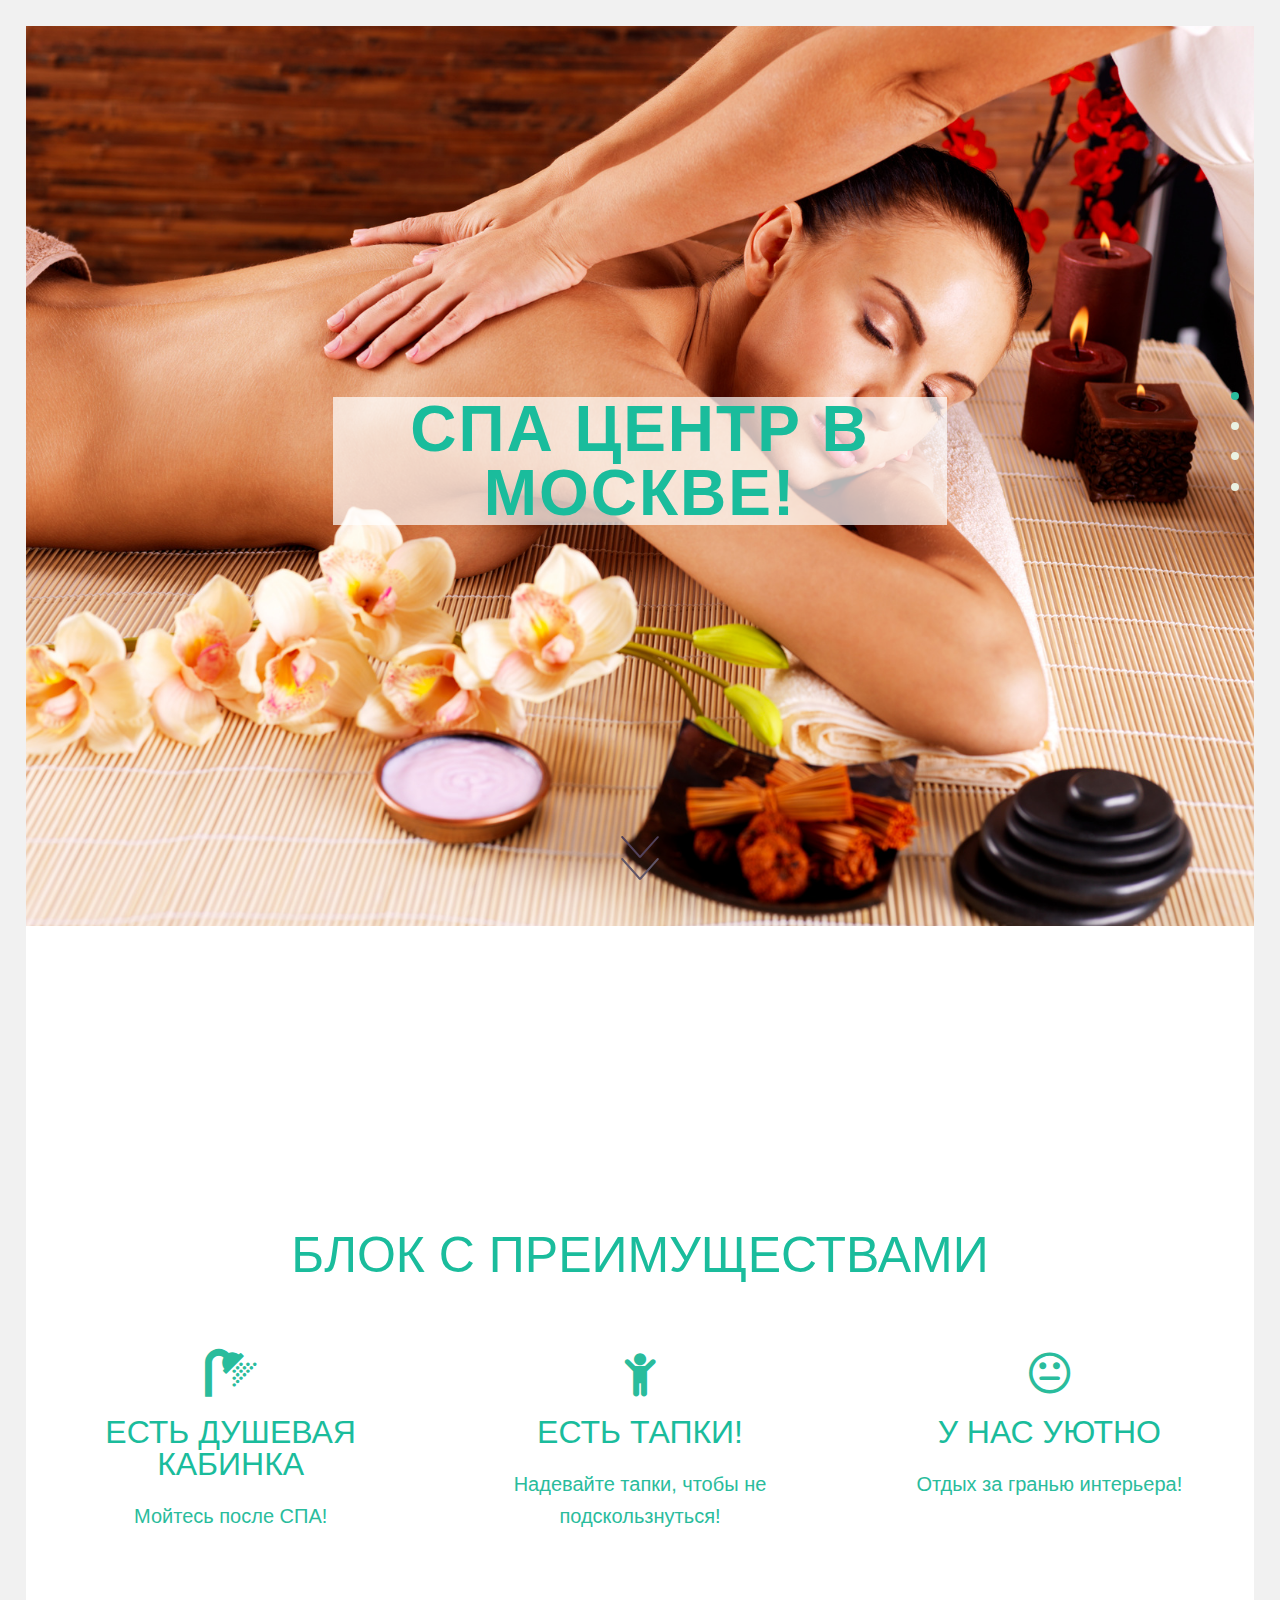
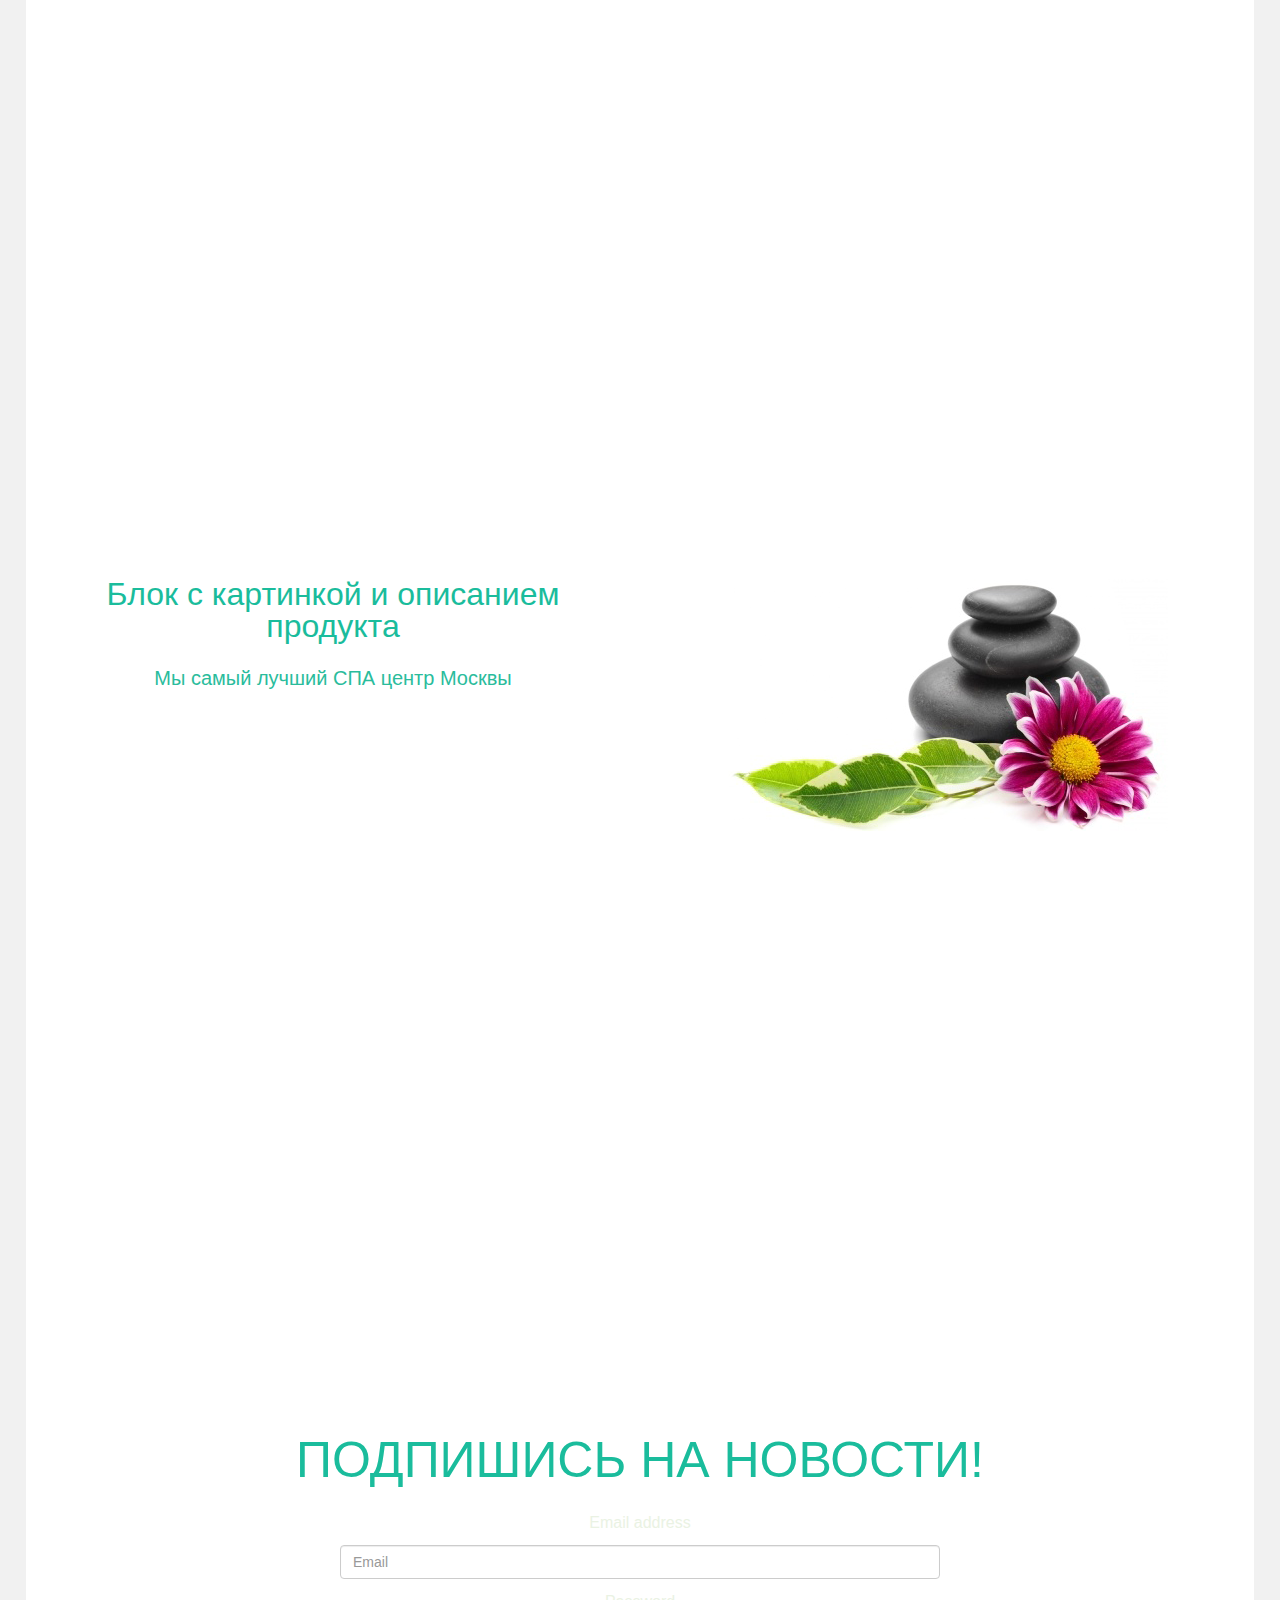
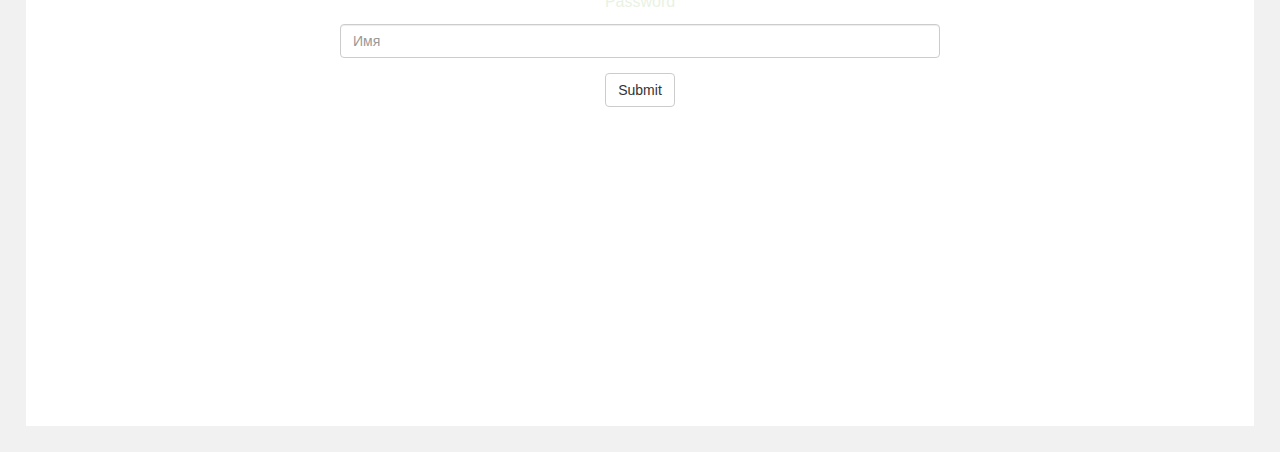
<file: laba6/index.html>
<!doctype html>
<html lang="en" class="no-js">
<head>
	<meta charset="UTF-8">
	<meta name="viewport" content="width=device-width, initial-scale=1">
	
	<link href='https://fonts.googleapis.com/css?family=Sintony:400,700' rel='stylesheet' type='text/css'>
	<!-- Latest compiled and minified CSS -->
	<!-- bs reset -->
	<link rel="stylesheet" href="https://maxcdn.bootstrapcdn.com/bootstrap/3.3.7/css/bootstrap.min.css" integrity="sha384-BVYiiSIFeK1dGmJRAkycuHAHRg32OmUcww7on3RYdg4Va+PmSTsz/K68vbdEjh4u" crossorigin="anonymous">
	<link rel="stylesheet" href="css/reset.css"> <!-- CSS reset -->
	<link rel="stylesheet" href="css/style.css"> <!-- Resource style -->
	<script src="js/modernizr.js"></script> <!-- Modernizr -->
	<link href='https://maxcdn.bootstrapcdn.com/font-awesome/4.7.0/css/font-awesome.min.css' rel='stylesheet' type='text/css'>
  	
	<title>Vertical Fixed Navigation #2 | CodyHouse</title>
</head>
<body>
<nav class="cd-vertical-nav">
	<ul>
		<li><a href="#section1" class="active"><span class="label">Главная</span></a></li>
		<li><a href="#section2"><span class="label">Преимущества</span></a></li>
		<li><a href="#section3"><span class="label">О товаре</span></a></li>
		<li><a href="#section4"><span class="label">Форма </span></a></li>
	</ul>
</nav><!-- .cd-vertical-nav -->

<button class="cd-nav-trigger cd-image-replace">Open navigation<span aria-hidden="true"></span></button>

<section id="section1" class="cd-section">
	<div class="content-wrapper">
		<h1>СПА ЦЕНТР В МОСКВЕ!</h1>
		<a href="#section2" class="cd-scroll-down cd-image-replace">scroll down</a>
	</div>
</section><!-- cd-section -->

<section id="section2" class="cd-section">
	<div class="content-wrapper container">
	
		<h2>Блок с преимуществами</h2>
			<div class="row">
				<div class="col-md-4">
					<i class="fa fa-shower  fa-3x" aria-hidden="true"></i>
					<h3>ЕСТЬ ДУШЕВАЯ КАБИНКА</h3> 
					<p>Мойтесь после СПА!</p>
				</div>
				<div class="col-md-4">
					<i class="fa fa-child fa-3x" aria-hidden="true"></i>
					<h3>ЕСТЬ ТАПКИ!</h3> 
					<p>Надевайте тапки, чтобы не подскользнуться!</p>
				</div>
				<div class="col-md-4">
					<i class="fa fa-meh-o fa-3x" aria-hidden="true"></i>
					<h3>У НАС УЮТНО</h3> 
					<p>Отдых за гранью интерьера!</p>
				</div>
			</div>
	</div>
</section><!-- cd-section -->

<section id="section3" class="cd-section">
	<div class="content-wrapper container">
		
		<div class="row">
				<div class="col-md-6">
					<h3>Блок с картинкой и описанием продукта</h3>
					<p>
						Мы самый лучший СПА центр Москвы
					</p>
				</div>
				<div class="col-md-6">
					<img src="img/1.png" alt="" title="" />					
				</div>			
		</div>
	</div>
</section><!-- cd-section -->

<section id="section4" class="cd-section">
	<div class="content-wrapper">
		<h2>Подпишись на новости!</h2>
		<form action="https://formspree.io/petrof.alks@gmail.com"
      method="POST">
		<div class="form-group">
			<label for="exampleInputEmail1">Email address</label>
			<input type="email" name="_replyto" class="form-control" id="exampleInputEmail1" placeholder="Email">
		</div>
		<div class="form-group">
			<label for="exampleInputPassword1">Password</label>
			<input type="text" name="name" class="form-control" id="exampleInputPassword1" placeholder="Имя">
		</div>
 
		<button type="submit" class="btn btn-default">Submit</button>
</form>
	</div>
</section><!-- cd-section -->
	
<script src="js/jquery-2.1.4.js"></script>
<script src="js/main.js"></script> <!-- Resource jQuery -->
</body>
</html>
</file>
<file: laba6/css/style.css>
/* -------------------------------- 

Primary style

-------------------------------- */
*, *::after, *::before {
  box-sizing: border-box;
}

html {
  font-size: 62.5%;
}

body {
  font-size: 1.6rem;
  font-family: "Sintony", sans-serif;
  color: #eaf2e3;
  background-color: #3a2c41;
  -webkit-font-smoothing: antialiased;
  -moz-osx-font-smoothing: grayscale;
}

a {
  color: #c0a672;
  text-decoration: none;
}

.cd-image-replace {
  /* replace text with image */
  display: inline-block;
  overflow: hidden;
  text-indent: 100%;
  white-space: nowrap;
  color: transparent;
}

/* -------------------------------- 

Navigation trigger - visible on small devices only

-------------------------------- */
.cd-nav-trigger {
  display: block;
  position: fixed;
  z-index: 2;
  bottom: 30px;
  right: 5%;
  height: 44px;
  width: 44px;
  border-radius: 0.25em;
  background: rgba(234, 242, 227, 0.9);
  /* reset button style */
  cursor: pointer;
  -webkit-appearance: none;
  -moz-appearance: none;
  -ms-appearance: none;
  -o-appearance: none;
  appearance: none;
  border: none;
  outline: none;
}
.cd-nav-trigger span {
  /* central dot */
  position: absolute;
  height: 4px;
  width: 4px;
  background-color: #3a2c41;
  border-radius: 50%;
  left: 50%;
  top: 50%;
  bottom: auto;
  right: auto;
  -webkit-transform: translateX(-50%) translateY(-50%);
  -moz-transform: translateX(-50%) translateY(-50%);
  -ms-transform: translateX(-50%) translateY(-50%);
  -o-transform: translateX(-50%) translateY(-50%);
  transform: translateX(-50%) translateY(-50%);
}
.cd-nav-trigger span::before, .cd-nav-trigger span::after {
  /* bottom and top dots */
  content: '';
  position: absolute;
  left: 0;
  height: 100%;
  width: 100%;
  background-color: #3a2c41;
  border-radius: inherit;
}
.cd-nav-trigger span::before {
  top: -9px;
}
.cd-nav-trigger span::after {
  bottom: -9px;
}
@media only screen and (min-width: 800px) {
  .cd-nav-trigger {
    display: none;
  }
}

/* -------------------------------- 

Vertical navigation

-------------------------------- */
.cd-vertical-nav {
  position: fixed;
  z-index: 1;
  right: 5%;
  bottom: 30px;
  width: 90%;
  max-width: 400px;
  max-height: 90%;
  overflow-y: auto;
  -webkit-transform: scale(0);
  -moz-transform: scale(0);
  -ms-transform: scale(0);
  -o-transform: scale(0);
  transform: scale(0);
  -webkit-transform-origin: right bottom;
  -moz-transform-origin: right bottom;
  -ms-transform-origin: right bottom;
  -o-transform-origin: right bottom;
  transform-origin: right bottom;
  -webkit-transition: -webkit-transform 0.2s;
  -moz-transition: -moz-transform 0.2s;
  transition: transform 0.2s;
  border-radius: 0.25em;
  background-color: rgba(234, 242, 227, 0.9);
}
.cd-vertical-nav a {
  display: block;
  padding: 1em;
  color: #3a2c41;
  font-weight: bold;
  border-bottom: 1px solid rgba(58, 44, 65, 0.1);
}
.cd-vertical-nav a.active {
  color: #c0a672;
}
.cd-vertical-nav.open {
  -webkit-transform: scale(1);
  -moz-transform: scale(1);
  -ms-transform: scale(1);
  -o-transform: scale(1);
  transform: scale(1);
  -webkit-overflow-scrolling: touch;
}
.cd-vertical-nav.open + .cd-nav-trigger {
  background-color: transparent;
}
.cd-vertical-nav.open + .cd-nav-trigger span {
  background-color: rgba(58, 44, 65, 0);
}
.cd-vertical-nav.open + .cd-nav-trigger span::before, .cd-vertical-nav.open + .cd-nav-trigger span::after {
  /* transform dots in 'X' icon */
  height: 3px;
  width: 20px;
  border-radius: 0;
  left: -8px;
}
.cd-vertical-nav.open + .cd-nav-trigger span::before {
  -webkit-transform: rotate(45deg);
  -moz-transform: rotate(45deg);
  -ms-transform: rotate(45deg);
  -o-transform: rotate(45deg);
  transform: rotate(45deg);
  top: 1px;
}
.cd-vertical-nav.open + .cd-nav-trigger span::after {
  -webkit-transform: rotate(135deg);
  -moz-transform: rotate(135deg);
  -ms-transform: rotate(135deg);
  -o-transform: rotate(135deg);
  transform: rotate(135deg);
  bottom: 0;
}
@media only screen and (min-width: 800px) {
  .cd-vertical-nav {
    /* reset style */
    right: 0;
    top: 0;
    bottom: auto;
    height: 100vh;
    width: 90px;
    max-width: none;
    max-height: none;
    -webkit-transform: scale(1);
    -moz-transform: scale(1);
    -ms-transform: scale(1);
    -o-transform: scale(1);
    transform: scale(1);
    background-color: transparent;
    /* vertically align its content*/
    display: table;
  }
  .cd-vertical-nav::before {
    /* this is the navigation background */
    content: '';
    position: absolute;
    top: 0;
    left: 0;
    width: 100%;
    height: 100%;
    background: rgba(0, 0, 0, 0.8);
    -webkit-transform: translateX(100%);
    -moz-transform: translateX(100%);
    -ms-transform: translateX(100%);
    -o-transform: translateX(100%);
    transform: translateX(100%);
    -webkit-transition: -webkit-transform 0.4s;
    -moz-transition: -moz-transform 0.4s;
    transition: transform 0.4s;
  }
  .no-touch .cd-vertical-nav:hover::before, .touch .cd-vertical-nav::before {
    -webkit-transform: translateX(0);
    -moz-transform: translateX(0);
    -ms-transform: translateX(0);
    -o-transform: translateX(0);
    transform: translateX(0);
  }
  .cd-vertical-nav ul {
    /* vertically align <ul> inside <nav>*/
    display: table-cell;
    vertical-align: middle;
    text-align: center;
  }
  .cd-vertical-nav a {
    position: relative;
    padding: 3em 0 0;
    margin: 1.4em auto;
    border-bottom: none;
    font-size: 1.2rem;
    color: #eaf2e3;
  }
  .cd-vertical-nav a.active {
    color: #eaf2e3;
  }
  .cd-vertical-nav a::before, .cd-vertical-nav a::after {
    /* used to create the filled circle and the background icon */
    content: '';
    position: absolute;
    left: 50%;
    /* Force Hardware Acceleration */
    -webkit-backface-visibility: hidden;
    backface-visibility: hidden;
    -webkit-transform: translateZ(0);
    -moz-transform: translateZ(0);
    -ms-transform: translateZ(0);
    -o-transform: translateZ(0);
    transform: translateZ(0);
  }
  .cd-vertical-nav a::before {
    /* filled circle */
    top: 0;
    height: 32px;
    width: 32px;
    border-radius: 50%;
    background: #eaf2e3;
    -webkit-transform: translateX(-50%) scale(0.25);
    -moz-transform: translateX(-50%) scale(0.25);
    -ms-transform: translateX(-50%) scale(0.25);
    -o-transform: translateX(-50%) scale(0.25);
    transform: translateX(-50%) scale(0.25);
    -webkit-transition: -webkit-transform 0.4s, background-color 0.2s;
    -moz-transition: -moz-transform 0.4s, background-color 0.2s;
    transition: transform 0.4s, background-color 0.2s;
  }
  .cd-vertical-nav a::after {
    /* icon */
    opacity: 0;
    top: 8px;
    height: 16px;
    width: 16px;
    background: url(../img/cd-nav-icons.svg) no-repeat;
    -webkit-transform: translateX(-50%) scale(0);
    -moz-transform: translateX(-50%) scale(0);
    -ms-transform: translateX(-50%) scale(0);
    -o-transform: translateX(-50%) scale(0);
    transform: translateX(-50%) scale(0);
    -webkit-transition: -webkit-transform 0.4s 0s, opacity 0.1s 0.3s;
    -moz-transition: -moz-transform 0.4s 0s, opacity 0.1s 0.3s;
    transition: transform 0.4s 0s, opacity 0.1s 0.3s;
  }
  .cd-vertical-nav a.active::before, .no-touch .cd-vertical-nav a:hover::before {
    background-color: #2ABC9C;
  }
  .cd-vertical-nav li:first-of-type a::after {
    /* change icon using image sprites */
    background-position: 0px -48px;
    /* fix bug with transitions - set scale(0.01) rather than scale(0) */
    -webkit-transform: translateX(-50%) translateY(4.5em) scale(0.01);
    -moz-transform: translateX(-50%) translateY(4.5em) scale(0.01);
    -ms-transform: translateX(-50%) translateY(4.5em) scale(0.01);
    -o-transform: translateX(-50%) translateY(4.5em) scale(0.01);
    transform: translateX(-50%) translateY(4.5em) scale(0.01);
  }
  .cd-vertical-nav li:first-of-type a::before {
    -webkit-transform: translateX(-50%) translateY(4.5em) scale(0.25);
    -moz-transform: translateX(-50%) translateY(4.5em) scale(0.25);
    -ms-transform: translateX(-50%) translateY(4.5em) scale(0.25);
    -o-transform: translateX(-50%) translateY(4.5em) scale(0.25);
    transform: translateX(-50%) translateY(4.5em) scale(0.25);
  }
  .cd-vertical-nav li:nth-of-type(2) a::after {
    background-position: 0px -32px;
    -webkit-transform: translateX(-50%) translateY(1.5em) scale(0.01);
    -moz-transform: translateX(-50%) translateY(1.5em) scale(0.01);
    -ms-transform: translateX(-50%) translateY(1.5em) scale(0.01);
    -o-transform: translateX(-50%) translateY(1.5em) scale(0.01);
    transform: translateX(-50%) translateY(1.5em) scale(0.01);
  }
  .cd-vertical-nav li:nth-of-type(2) a::before {
    -webkit-transform: translateX(-50%) translateY(1.5em) scale(0.25);
    -moz-transform: translateX(-50%) translateY(1.5em) scale(0.25);
    -ms-transform: translateX(-50%) translateY(1.5em) scale(0.25);
    -o-transform: translateX(-50%) translateY(1.5em) scale(0.25);
    transform: translateX(-50%) translateY(1.5em) scale(0.25);
  }
  .cd-vertical-nav li:nth-of-type(3) a::after {
    background-position: 0px -16px;
    -webkit-transform: translateX(-50%) translateY(-1.5em) scale(0.01);
    -moz-transform: translateX(-50%) translateY(-1.5em) scale(0.01);
    -ms-transform: translateX(-50%) translateY(-1.5em) scale(0.01);
    -o-transform: translateX(-50%) translateY(-1.5em) scale(0.01);
    transform: translateX(-50%) translateY(-1.5em) scale(0.01);
  }
  .cd-vertical-nav li:nth-of-type(3) a::before {
    -webkit-transform: translateX(-50%) translateY(-1.5em) scale(0.25);
    -moz-transform: translateX(-50%) translateY(-1.5em) scale(0.25);
    -ms-transform: translateX(-50%) translateY(-1.5em) scale(0.25);
    -o-transform: translateX(-50%) translateY(-1.5em) scale(0.25);
    transform: translateX(-50%) translateY(-1.5em) scale(0.25);
  }
  .cd-vertical-nav li:nth-of-type(4) a::after {
    background-position: 0px 0px;
    -webkit-transform: translateX(-50%) translateY(-4.5em) scale(0.01);
    -moz-transform: translateX(-50%) translateY(-4.5em) scale(0.01);
    -ms-transform: translateX(-50%) translateY(-4.5em) scale(0.01);
    -o-transform: translateX(-50%) translateY(-4.5em) scale(0.01);
    transform: translateX(-50%) translateY(-4.5em) scale(0.01);
  }
  .cd-vertical-nav li:nth-of-type(4) a::before {
    -webkit-transform: translateX(-50%) translateY(-4.5em) scale(0.25);
    -moz-transform: translateX(-50%) translateY(-4.5em) scale(0.25);
    -ms-transform: translateX(-50%) translateY(-4.5em) scale(0.25);
    -o-transform: translateX(-50%) translateY(-4.5em) scale(0.25);
    transform: translateX(-50%) translateY(-4.5em) scale(0.25);
  }
  .cd-vertical-nav .label {
    display: block;
    /* Force Hardware Acceleration */
    -webkit-backface-visibility: hidden;
    backface-visibility: hidden;
    -webkit-transform: translateZ(0);
    -moz-transform: translateZ(0);
    -ms-transform: translateZ(0);
    -o-transform: translateZ(0);
    transform: translateZ(0);
    -webkit-transform: translateX(100%);
    -moz-transform: translateX(100%);
    -ms-transform: translateX(100%);
    -o-transform: translateX(100%);
    transform: translateX(100%);
    -webkit-transition: -webkit-transform 0.4s;
    -moz-transition: -moz-transform 0.4s;
    transition: transform 0.4s;
  }
  .no-touch .cd-vertical-nav:hover a::before, .no-touch .cd-vertical-nav:hover a::after, .touch .cd-vertical-nav li:nth-of-type(n) a::before, .touch .cd-vertical-nav li:nth-of-type(n) a::after {
    -webkit-transform: translateX(-50%) scale(1);
    -moz-transform: translateX(-50%) scale(1);
    -ms-transform: translateX(-50%) scale(1);
    -o-transform: translateX(-50%) scale(1);
    transform: translateX(-50%) scale(1);
    /* set a rotation to fix bug on Firefox - http://gielberkers.com/how-to-fix-shaking-css-transitions-in-firefox/ */
    -moz-transform: translateX(-50%) scale(1) rotate(0.02deg);
  }
  .no-touch .cd-vertical-nav:hover a::after, .touch .cd-vertical-nav a::after {
    opacity: 1;
    -webkit-transition: -webkit-transform 0.4s, opacity 0s;
    -moz-transition: -moz-transform 0.4s, opacity 0s;
    transition: transform 0.4s, opacity 0s;
  }
  .no-touch .cd-vertical-nav:hover .label, .touch .cd-vertical-nav .label {
    -webkit-transform: translateX(0);
    -moz-transform: translateX(0);
    -ms-transform: translateX(0);
    -o-transform: translateX(0);
    transform: translateX(0);
  }
}

/* -------------------------------- 

Content Sections - basic style

-------------------------------- */
.cd-section {
  /* vertically align its content*/
  display: table;
  width: 100%;
  height: 100vh;
  background: #fff;
}

.cd-section:nth-of-type(even) {
  background-color: #fff;
}
.cd-section > div {
  /* vertically align <div> inside <section> */
  display: table-cell;
  vertical-align: middle;
  text-align: center;
  
}
#section1 {
  /* vertically align its content*/
  display: table;
  width: 100%;
  height: 100vh;
  background-image: url(../img/17_0.jpg);
  background-position: 100% 0px;
  background-size: 100%;    
}

.content-wrapper h3 {
	color: #1ABC9C;
	font-size: 32px;
}
.cd-section h1, .cd-section h2 {
  width: 90%;
  margin: 0 auto;
  text-transform: uppercase;
  font-size: 2.4rem;
  line-height: 1.4;
}
.content-wrapper h2 {
	color: #1ABC9C;
	font-size: 120px;
}
#section1 h1 {
    font-size: 64px;
    letter-spacing: 2px;
    text-transform: uppercase;
    font-weight: 700;
    line-height: 1;
    margin-bottom: 30px;
	color: #1ABC9C;
	width:50%;
	background-color: rgba(255, 255, 255, 0.7);
}
.cd-section h1 b, .cd-section h2 b {
  color: #584c5e;
}
.cd-section p {
  margin: 1em auto 0;
  line-height: 1.6;
  width: 90%;
  max-width: 680px;
  color: #2ABC9C;
}
i {
	margin-bottom: 5%;
	color: #2ABC9C;
}
@media only screen and (min-width: 800px) {
  .cd-section h1, .cd-section h2 {
    font-size: 5rem;
  }
  .cd-section p {
    font-size: 2rem;
  }
}

.cd-scroll-down {
  position: absolute;
  left: 50%;
  right: auto;
  -webkit-transform: translateX(-50%);
  -moz-transform: translateX(-50%);
  -ms-transform: translateX(-50%);
  -o-transform: translateX(-50%);
  transform: translateX(-50%);
  bottom: 20px;
  width: 44px;
  height: 44px;
  background: url(../img/cd-arrow-bottom.svg) no-repeat center center;
  color: red;
}

/* -------------------------------- 

no-js

-------------------------------- */
.no-js .cd-nav-trigger {
  display: none;
}

.no-js .cd-vertical-nav {
  position: static;
  height: auto;
  width: 100%;
  max-width: none;
  background-color: rgba(0, 0, 0, 0.8);
  border-radius: 0;
  -webkit-transform: scale(1);
  -moz-transform: scale(1);
  -ms-transform: scale(1);
  -o-transform: scale(1);
  transform: scale(1);
}
.no-js .cd-vertical-nav::before {
  display: none;
}
.no-js .cd-vertical-nav ul::after {
  clear: both;
  content: "";
  display: table;
}
.no-js .cd-vertical-nav li {
  display: inline-block;
  float: left;
}
.no-js .cd-vertical-nav a {
  padding: 0 1em;
  margin: 1.5em 1em;
  color: #eaf2e3;
}
.no-js .cd-vertical-nav a.active {
  color: #c0a672;
}
.no-js .cd-vertical-nav a::after, .no-js .cd-vertical-nav a::before {
  display: none;
}
.no-js .cd-vertical-nav .label {
  -webkit-transform: translateX(0);
  -moz-transform: translateX(0);
  -ms-transform: translateX(0);
  -o-transform: translateX(0);
  transform: translateX(0);
}
.row {
	margin-top: 5%;
}
@import "compass/css3";

@import url(http://fonts.googleapis.com/css?family=Merriweather);
$red: #e74c3c;

*, 
*:before, 
*:after {
   @include box-sizing(border-box); 
}

html, body {
  background: #f1f1f1;
  font-family: 'Merriweather', sans-serif;
  padding: 1em;
}

h1 {
   text-align: center;
   color: #a8a8a8;
   @include text-shadow(1px 1px 0 rgba(white, 1));
}

form {
   max-width: 600px;
   text-align: center;
   margin: 20px auto;
  
  input, textarea {
     border:0; outline:0;
     padding: 1em;
     @include border-radius(8px);
     display: block;
     width: 100%;
     margin-top: 1em;
     font-family: 'Merriweather', sans-serif;
     @include box-shadow(0 1px 1px rgba(black, 0.1));
     resize: none;
    
    &:focus {
       @include box-shadow(0 0px 2px rgba($red, 1)!important);
    }
  }
  
  #input-submit {
     color: white; 
     background: $red;
     cursor: pointer;
    
    &:hover {
       @include box-shadow(0 1px 1px 1px rgba(#aaa, 0.6)); 
    }
  }
  
  textarea {
      height: 126px;
  }
}


.half {
  float: left;
  width: 48%;
  margin-bottom: 1em;
}

.right { width: 50%; }

.left {
     margin-right: 2%; 
}


@media (max-width: 480px) {
  .half {
     width: 100%; 
     float: none;
     margin-bottom: 0; 
  }
}


/* Clearfix */
.cf:before,
.cf:after {
    content: " "; /* 1 */
    display: table; /* 2 */
}

.cf:after {
    clear: both;
}
</file>
